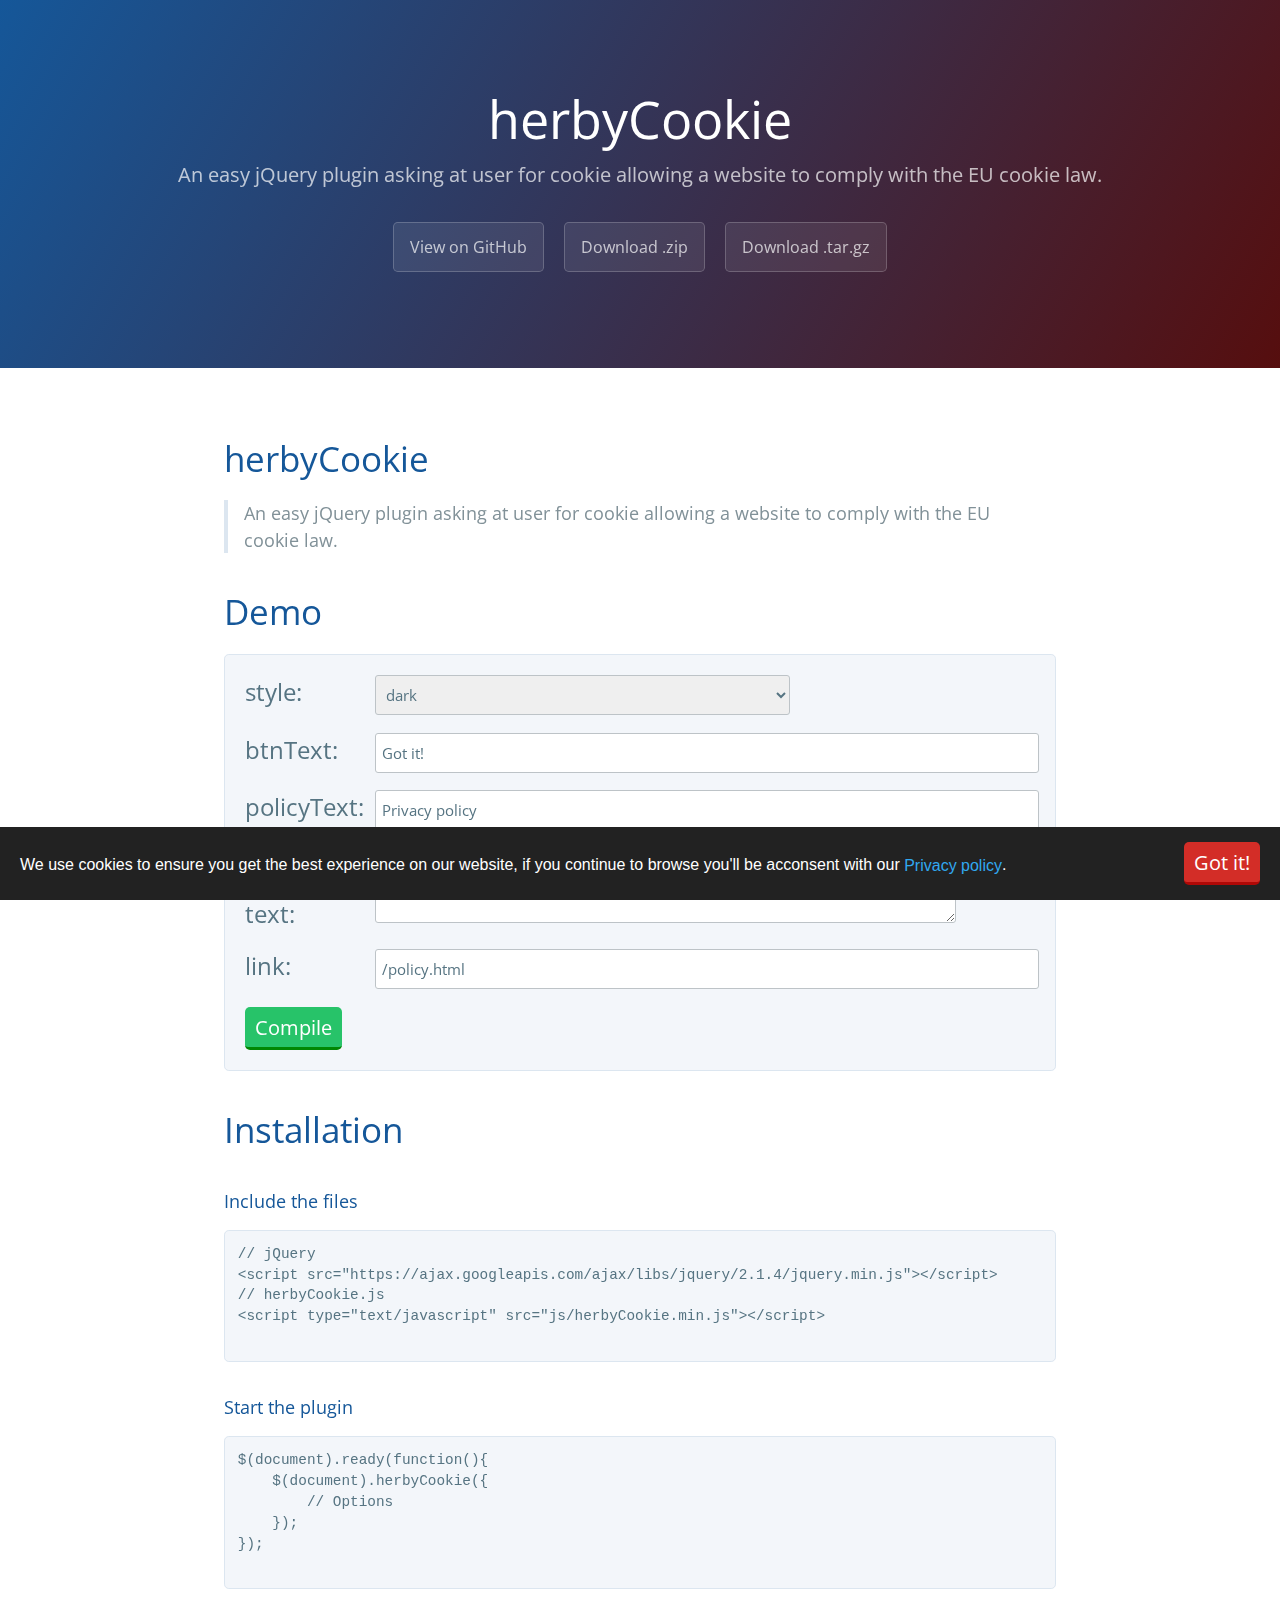
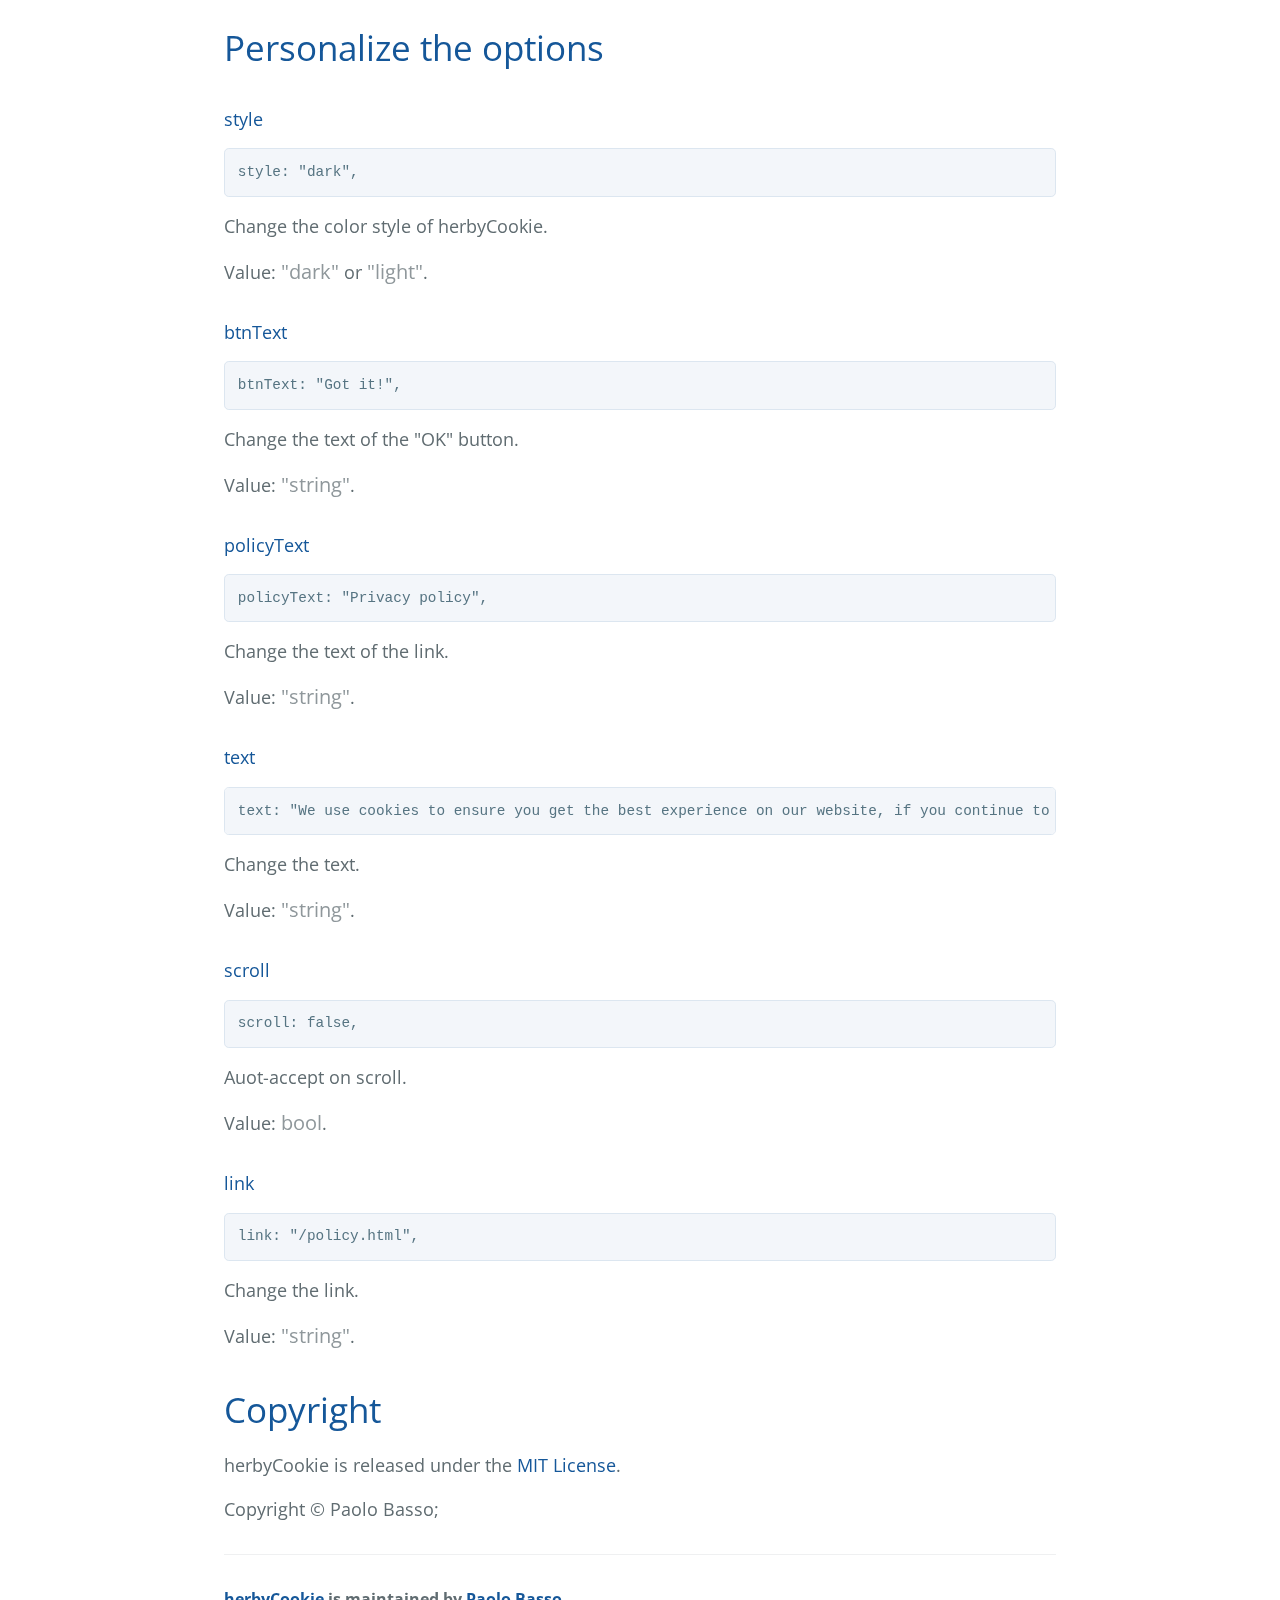
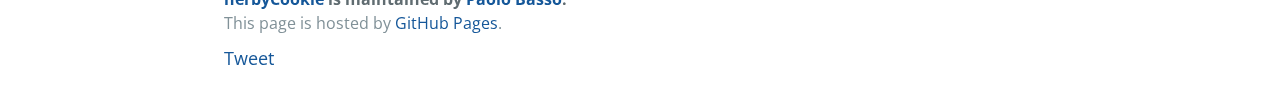
<file: index.html>
<!DOCTYPE html>
<html lang="en-us">
  <head>
      
      <meta charset="UTF-8">
      <title>herbyCookie by Paolo Basso</title>
      <meta name="viewport" content="width=device-width, user-scalable=0, initial-scale=1.0, minimum-scale=1.0, maximum-scale=1.0" />
      <meta name="author" content="Paolo Basso">
      <meta name="copyright" content="@Copiright Paolo Basso">  
      <meta name="HandheldFriendly" content="true" />
      <meta name="format-detection" content="telephone=no" />
      <meta name="MobileOptimized" content="320" />
      
      <link rel="stylesheet" type="text/css" href="style/css/normalize.css">
      <link href='https://fonts.googleapis.com/css?family=Open+Sans:300,400,700' rel='stylesheet' type='text/css'>
      <link rel="stylesheet" type="text/css" href="style/css/github-light.css">
      <link rel="stylesheet" type="text/css" href="style/css/style.css">
      
      <script src="https://ajax.googleapis.com/ajax/libs/jquery/2.1.3/jquery.min.js" type="text/javascript"></script>
      <script src="js/herbyCookie.min.js" type="text/javascript"></script>
      <script src="js/herbyCookieDemo.js" type="text/javascript"></script>
      <script type="text/javascript">
        $(document).ready(function(){
            $(document).herbyCookie({
                link: "https://help.github.com/articles/github-privacy-policy/",
            });
        });
            $(document).ready(function(){
                $(".compile").on( "click", function() {
                    if($(".demo").has(".herbyCookieContainerDemo")){
                        $(".herbyCookieConsentDemo").remove();
                    }
                    if($(".demo").has(".herbyCss")){
                        $(".herbyCss").remove();
                    }
                    var style = $("#style").val();
                    var btnText = $("#btnText").val();
                    var policyText = $("#policyText").val();
                    var text = $("#text").val();
                    var link = $("#link").val();
                    $(".demo").herbyCookieDemo({
                        style: style,
                        btnText: btnText,
                        policyText: policyText,
                        text: text,
                        link: link
                    });  
                });
            });
      </script>
      
      
      <script type="text/javascript">
            var gaJsHost = (("https:" == document.location.protocol) ? "https://ssl." : "http://www.");
            document.write(unescape("%3Cscript src='" + gaJsHost + "google-analytics.com/ga.js' type='text/javascript'%3E%3C/script%3E"));
      </script>
      <script type="text/javascript">
            try {
              var pageTracker = _gat._getTracker("UA-69768703-1");
            pageTracker._trackPageview();
            } catch(err) {}
      </script>
  </head>
  <body>
    <header>
      <h1 class="logo">herbyCookie</h1>
      <h2 class="tagline">An easy jQuery plugin asking at user for cookie allowing a website to comply with the EU cookie law.</h2>
      <a href="https://github.com/paolobasso99/herbyCookie" class="btn">View on GitHub</a>
      <a href="https://github.com/paolobasso99/herbyCookie/zipball/master" class="btn">Download .zip</a>
      <a href="https://github.com/paolobasso99/herbyCookie/tarball/master" class="btn">Download .tar.gz</a>
    </header>

    <main>
      <h1><a id="herbycookie" class="anchor" href="#herbycookie" aria-hidden="true"><span class="octicon octicon-link"></span></a>herbyCookie</h1>

        <blockquote>
            <p>An easy jQuery plugin asking at user for cookie allowing a website to comply with the EU cookie law.</p>
        </blockquote>
        <h1><a id="Demo" class="anchor" href="#Demo" aria-hidden="true"><span class="octicon octicon-link"></span></a>Demo</h1>
        <div class="demo">
        <p><span class="dSpan">style:</span><select id="style" value="dark">
            <option value="dark">dark</option>
            <option value="light">light</option>
            </select></p>
        <p><span class="dSpan">btnText:</span><input id="btnText" value="Got it!"/></p>
        <p><span class="dSpan">policyText:</span><input id="policyText" value="Privacy policy"/></p>
            <p><span class="dSpan">text:</span><textarea id="text" style="height: 75px;">We use cookies to ensure you get the best experience on our website, if you continue to browse you'll be acconsent with our</textarea></p>
        <p><span class="dSpan">link:</span><input id="link" value="/policy.html"/></p>
            <a class="compile" alt="Compile">Compile</a>
        </div>
        
        <h1><a id="installation" class="anchor" href="#installation" aria-hidden="true"><span class="octicon octicon-link"></span></a>Installation</h1>

        <h2><a id="include-the-file" class="anchor" href="#include-the-file" aria-hidden="true"><span class="octicon octicon-link"></span></a>Include the files</h2>

        <pre><code>// jQuery
&lt;script src="https://ajax.googleapis.com/ajax/libs/jquery/2.1.4/jquery.min.js"&gt;&lt;/script&gt;
// herbyCookie.js
&lt;script type="text/javascript" src="js/herbyCookie.min.js"&gt;&lt;/script&gt;
        </code></pre>

        <h2><a id="start-the-plugin" class="anchor" href="#start-the-plugin" aria-hidden="true"><span class="octicon octicon-link"></span></a>Start the plugin</h2>

        <pre><code>$(document).ready(function(){
    $(document).herbyCookie({
        // Options
    });
});
        </code></pre>

        <h1><a id="personalize-the-options" class="anchor" href="#personalize-the-options" aria-hidden="true"><span class="octicon octicon-link"></span></a>Personalize the options</h1>

        <h2>style</h2>
            <pre><code>style: "dark",</code></pre>
            <p>Change the color style of herbyCookie.</p>
            <p>Value: <span class="tagline">"dark"</span> or <span class="tagline">"light"</span>.</p>
        <h2>btnText</h2>
            <pre><code>btnText: "Got it!",</code></pre>
            <p>Change the text of the "OK" button.</p>
            <p>Value: <span class="tagline">"string"</span>.</p>
        <h2>policyText</h2>
            <pre><code>policyText: "Privacy policy",</code></pre>
            <p>Change the text of the link.</p>
            <p>Value: <span class="tagline">"string"</span>.</p>
        <h2>text</h2>
            <pre><code>text: "We use cookies to ensure you get the best experience on our website, if you continue to browse you'll be acconsent with our",</code></pre>
            <p>Change the text.</p>
            <p>Value: <span class="tagline">"string"</span>.</p>
        <h2>scroll</h2>
            <pre><code>scroll: false,</code></pre>
            <p>Auot-accept on scroll.</p>
            <p>Value: <span class="tagline">bool</span>.</p>
        <h2>link</h2>
            <pre><code>link: "/policy.html",</code></pre>
            <p>Change the link.</p>
            <p>Value: <span class="tagline">"string"</span>.</p>
        <h1><a id="copyright" class="anchor" href="#copyright" aria-hidden="true"><span class="octicon octicon-link"></span></a>Copyright</h1>

        <p>herbyCookie is released under the <a href="https://opensource.org/licenses/MIT">MIT License</a>.</p>

        <p>Copyright © Paolo Basso;</p>

        <footer>
            <span class="footer-owner"><a href="https://github.com/paolobasso99/herbyCookie">herbyCookie</a> is maintained by <a href="https://github.com/paolobasso99">Paolo Basso</a>.</span>

            <span class="footer-credits">This page is hosted by <a href="https://pages.github.com">GitHub Pages</a>.</span>
        </footer>
        <div class="socialWidget">
            <div id="fb-root"></div>
<script>(function(d, s, id) {
  var js, fjs = d.getElementsByTagName(s)[0];
  if (d.getElementById(id)) return;
  js = d.createElement(s); js.id = id;
  js.src = "//connect.facebook.net/it_IT/sdk.js#xfbml=1&version=v2.5";
  fjs.parentNode.insertBefore(js, fjs);
}(document, 'script', 'facebook-jssdk'));</script>
<div class="fb-share-button" data-href="http://paolobasso99.github.io/herbyCookie/" data-layout="button_count"></div>
            <a href="https://twitter.com/share" class="twitter-share-button" data-url="http://paolobasso99.github.io/herbyCookie/">Tweet</a>
<script>!function(d,s,id){var js,fjs=d.getElementsByTagName(s)[0],p=/^http:/.test(d.location)?'http':'https';if(!d.getElementById(id)){js=d.createElement(s);js.id=id;js.src=p+'://platform.twitter.com/widgets.js';fjs.parentNode.insertBefore(js,fjs);}}(document, 'script', 'twitter-wjs');</script>
            </div>
      </main>
  </body>
</html>
</file>
<file: style/css/github-light.css>
.pl-c{color:#969896}.pl-c1,.pl-s .pl-v{color:#0086b3}.pl-e,.pl-en{color:#795da3}.pl-s .pl-s1,.pl-smi{color:#333}.pl-ent{color:#63a35c}.pl-k{color:#a71d5d}.pl-pds,.pl-s,.pl-s .pl-pse .pl-s1,.pl-sr,.pl-sr .pl-cce,.pl-sr .pl-sra,.pl-sr .pl-sre{color:#183691}.pl-v{color:#ed6a43}.pl-id{color:#b52a1d}.pl-ii{background-color:#b52a1d;color:#f8f8f8}.pl-sr .pl-cce{color:#63a35c;font-weight:bold}.pl-ml{color:#693a17}.pl-mh,.pl-mh .pl-en,.pl-ms{color:#1d3e81;font-weight:bold}.pl-mq{color:#008080}.pl-mi{color:#333;font-style:italic}.pl-mb{color:#333;font-weight:bold}.pl-md{background-color:#ffecec;color:#bd2c00}.pl-mi1{background-color:#eaffea;color:#55a532}.pl-mdr{color:#795da3;font-weight:bold}.pl-mo{color:#1d3e81}
</file>
<file: style/css/style.css>
*{box-sizing:border-box}body{margin:0;padding:0;min-height:100%;text-rendering:optimizespeed;width:100%;-moz-text-size-adjust:none;max-width:100%;font-family:"Open Sans","Helvetica Neue",Helvetica,Arial,sans-serif;font-size:1em;color:#606c71;line-height:1.5}a{color:#155799;text-decoration:none}a:hover{text-decoration:underline}.btn{display:inline-block;margin-bottom:1rem;color:rgba(255,255,255,0.7);background-color:rgba(255,255,255,0.08);border-color:rgba(255,255,255,0.2);border-style:solid;border-width:1px;border-radius:.3rem;-webkit-transition:color .2s,background-color .2s,border-color .2s;transition:color .2s,background-color .2s,border-color .2s}.btn+.btn{margin-left:1rem}.btn:hover{color:rgba(255,255,255,0.8);text-decoration:none;background-color:rgba(255,255,255,0.2);border-color:rgba(255,255,255,0.3)}header{color:#fff;text-align:center;background-color:#155799;background-image:-webkit-linear-gradient(330deg, #155799, #560e0e);background-image:linear-gradient(120deg, #155799, #560e0e)}.logo{margin-top:0;margin-bottom:.1rem}.tagline{margin-bottom:2rem;font-weight:normal;opacity:.7}main:first-child{margin-top:0}main img{max-width:100%}main h1,main h2,main h3,main h4,main h5,main h6{margin-top:2rem;margin-bottom:1rem;font-weight:normal;color:#155799}main p{margin-bottom:1em}main code{padding:2px 4px;font-family:Consolas,"Liberation Mono",Menlo,Courier,monospace;font-size:.9rem;color:#383e41;background-color:#f3f6fa;border-radius:.3rem}main pre{padding:.8rem;margin-top:0;margin-bottom:1rem;font-family:Consolas,"Liberation Mono",Menlo,Courier,monospace;color:#567482;word-wrap:normal;background-color:#f3f6fa;border:solid 1px #dce6f0;border-radius:.3rem;overflow:auto;font-size:.9rem;line-height:1.45}main pre code,main pre tt{padding:0;margin:0;font-size:.9rem;color:#567482;word-break:normal;white-space:pre;background:transparent;border:0;display:inline;max-width:initial;overflow:initial;line-height:inherit}main pre code:after,main pre tt:after,main pre code:before,main pre tt:before{content:normal}main .highlight{margin-bottom:1rem}main .highlight pre{margin-bottom:0;word-break:normal}main ul,main ol{margin-top:0}main blockquote{padding:0 1rem;margin-left:0;color:#819198;border-left:.3rem solid #dce6f0}main blockquote>:first-child{margin-top:0}main blockquote>:last-child{margin-bottom:0}main table{display:block;width:100%;overflow:auto;word-break:keep-all}main table th{font-weight:bold}main table td,main table th{padding:.5rem 1rem;border:1px solid #e9ebec}main dl{padding:0}main dl dt{padding:0;margin-top:1rem;font-size:1rem;font-weight:bold}main dl dd{padding:0;margin-bottom:1rem}main hr{height:2px;padding:0;margin:1rem 0;background-color:#eff0f1;border:0}footer{padding-top:2rem;margin-top:2rem;border-top:solid 1px #eff0f1}footer .footer-owner{display:block;font-weight:bold}footer .footer-credits{color:#819198}input,select{max-width:100%;border:1px solid #bdc3c7;border-radius:3px;width:80%;padding:6px;font-size:15px;height:40px;box-shadow:none;-webkit-transition:border .25s linear 0s,color .25s linear 0s,background-color .25s linear 0s;transition:border .25s linear 0s,color .25s linear 0s,background-color .25s linear 0s}input:focus,select:focus{border:1px solid rgba(52,152,219,0.75);outline:none;box-shadow:0 0 10px 0 rgba(52,152,219,0.75)}select{width:50%}textarea{max-width:100%;border:1px solid #bdc3c7;border-radius:3px;display:inline;width:70%;padding:6px;font-size:15px;height:40px;box-shadow:none;-webkit-transition:border .25s linear 0s,color .25s linear 0s,background-color .25s linear 0s;transition:border .25s linear 0s,color .25s linear 0s,background-color .25s linear 0s}textarea:focus{border:1px solid rgba(52,152,219,0.75);outline:none;box-shadow:0 0 10px 0 rgba(52,152,219,0.75)}.demo{width:100%;padding:20px 0 0;margin-top:0;margin-bottom:1rem;color:#567482;word-wrap:normal;background-color:#f3f6fa;border:1px solid #dce6f0;border-radius:.3rem;line-height:1.45;overflow:auto}.demo p{vertical-align:top}.demo .dSpan{width:130px;display:inline-block;font-size:1.5rem;margin-left:20px}.demo .compile{border-bottom:1px solid #b0b0b0;margin:0 0 20px 20px;border-top:none;border-left:none;border-right:none;text-align:center;padding:10px 8px 9px 8px;cursor:pointer;cursor:hand;line-height:21px !important;position:relative;border-radius:5px;border-bottom-width:3px;overflow:hidden;display:inline-block;word-wrap:break-word;background-color:#27c369;color:#fff;border-color:#008702;font-size:20px;padding-left:10px;padding-right:10px;width:auto;-webkit-user-select:none;-moz-user-select:none;-ms-user-select:none;user-select:none;vertical-align:middle;-webkit-tap-highlight-color:rgba(255,255,255,0);tap-highlight-color:rgba(255,255,255,0)}.demo .compile:hover{background-color:#22ae5d;border-color:#007702;color:#fff;text-decoration:none;outline:none}.demo .compile:focus{text-decoration:none;outline:none}.demo .compile:active{background-color:#19924c;border-color:#015f02;color:#fff;padding-top:13px;padding-bottom:6px}.socialWidget{margin-top:10px}.socialWidget *{box-sizing:content-box}.socialWidget .fb-share-button span{vertical-align:top !important}@media all and (min-width:64em){.btn{padding:.75rem 1rem}header{padding:5rem 6rem}.logo{font-size:3.25rem}.tagline{font-size:1.25rem}main{max-width:64rem;padding:2rem 6rem;margin:0 auto;font-size:1.1rem}footer{font-size:1rem}}@media all and (min-width:42em) and (max-width:64em){.btn{padding:.6rem .9rem;font-size:.9rem}header{padding:3rem 4rem}.logo{font-size:2.25rem}.tagline{font-size:1.15rem}main{padding:2rem 4rem;font-size:1.1rem}footer{font-size:1rem}}@media all and (max-width:42em){.btn{display:block;width:100%;padding:.75rem;font-size:.9rem}.btn+.btn{margin-top:1rem;margin-left:0}header{padding:2rem 1rem}.logo{font-size:1.75rem}.tagline{font-size:1rem}main{padding:2rem 1rem;font-size:1rem}footer{font-size:.9rem}}@media all and (max-width:900px){.demo input,.demo select,.demo textarea{width:60%}}@media all and (max-width:42em){.demo{text-align:left}.demo .dSpan{width:auto;display:block}.demo input,.demo select,.demo textarea{margin-left:20px;width:90%}}
</file>
